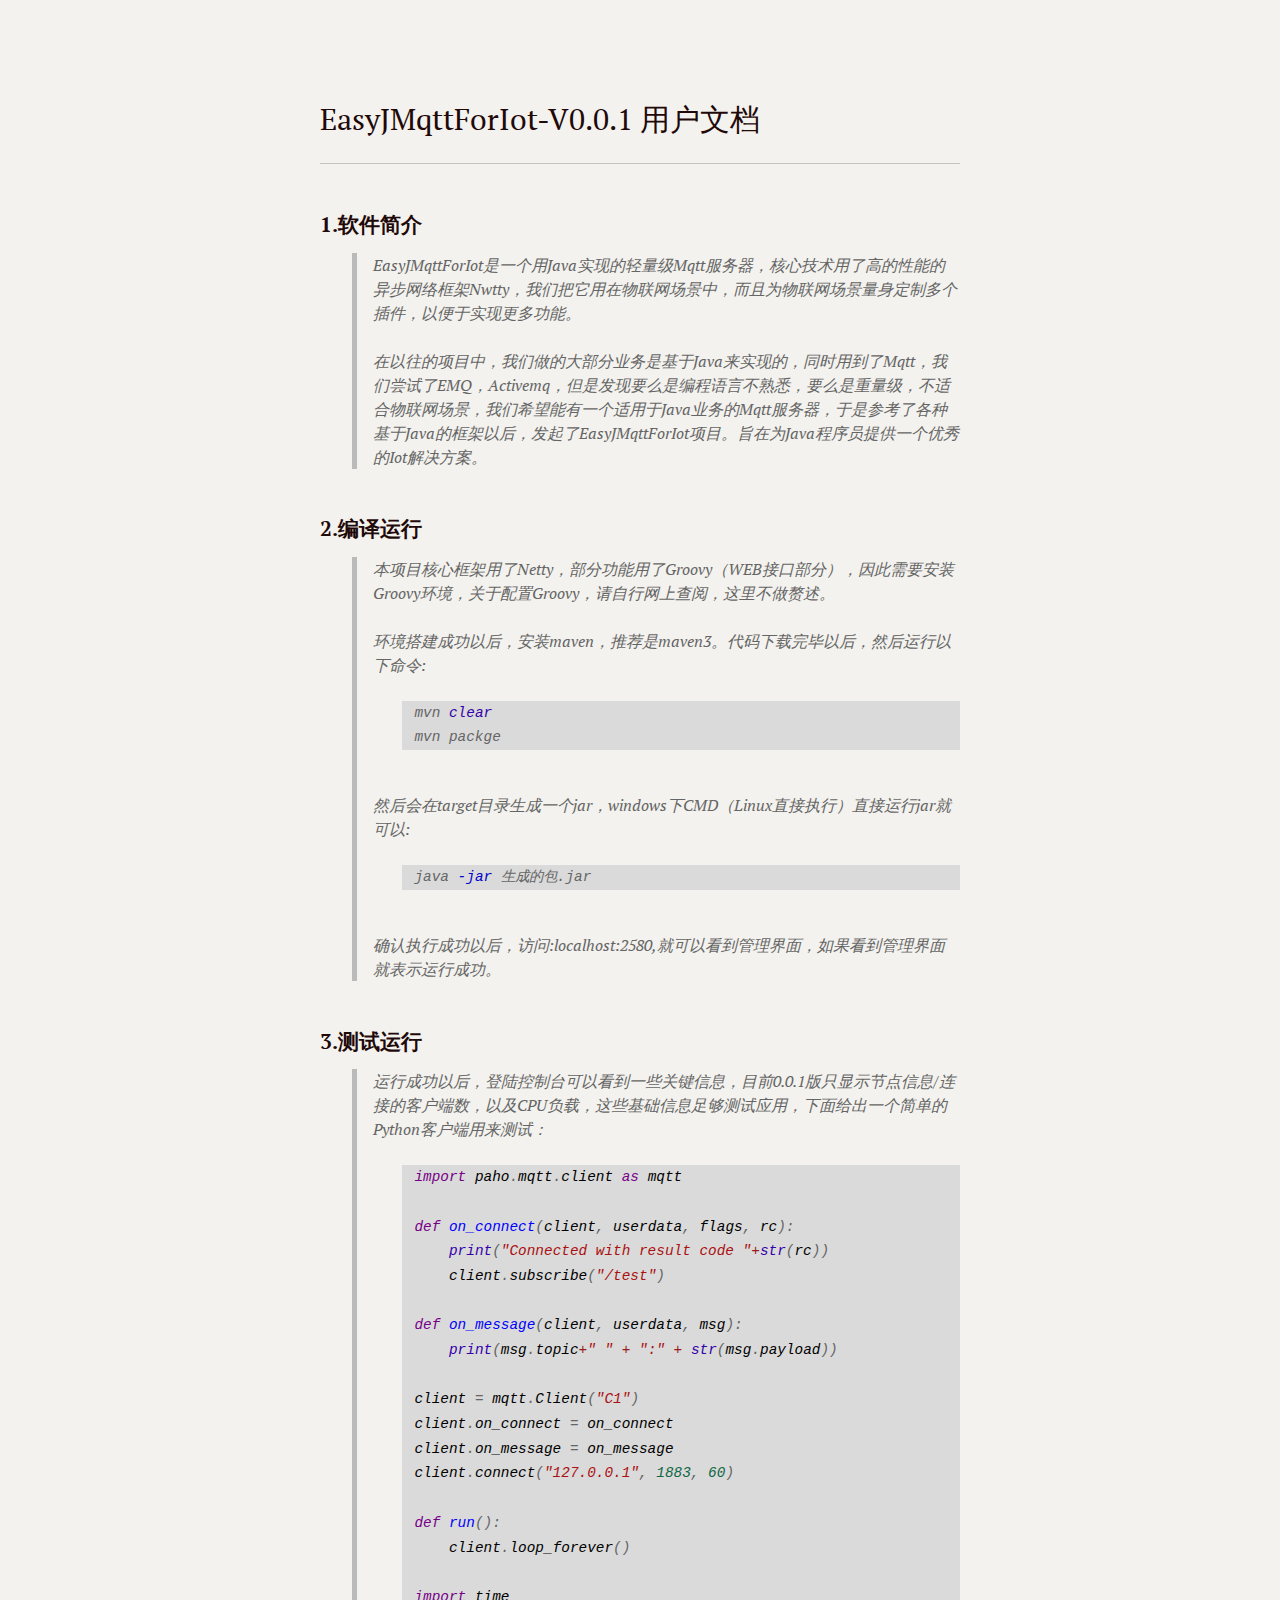
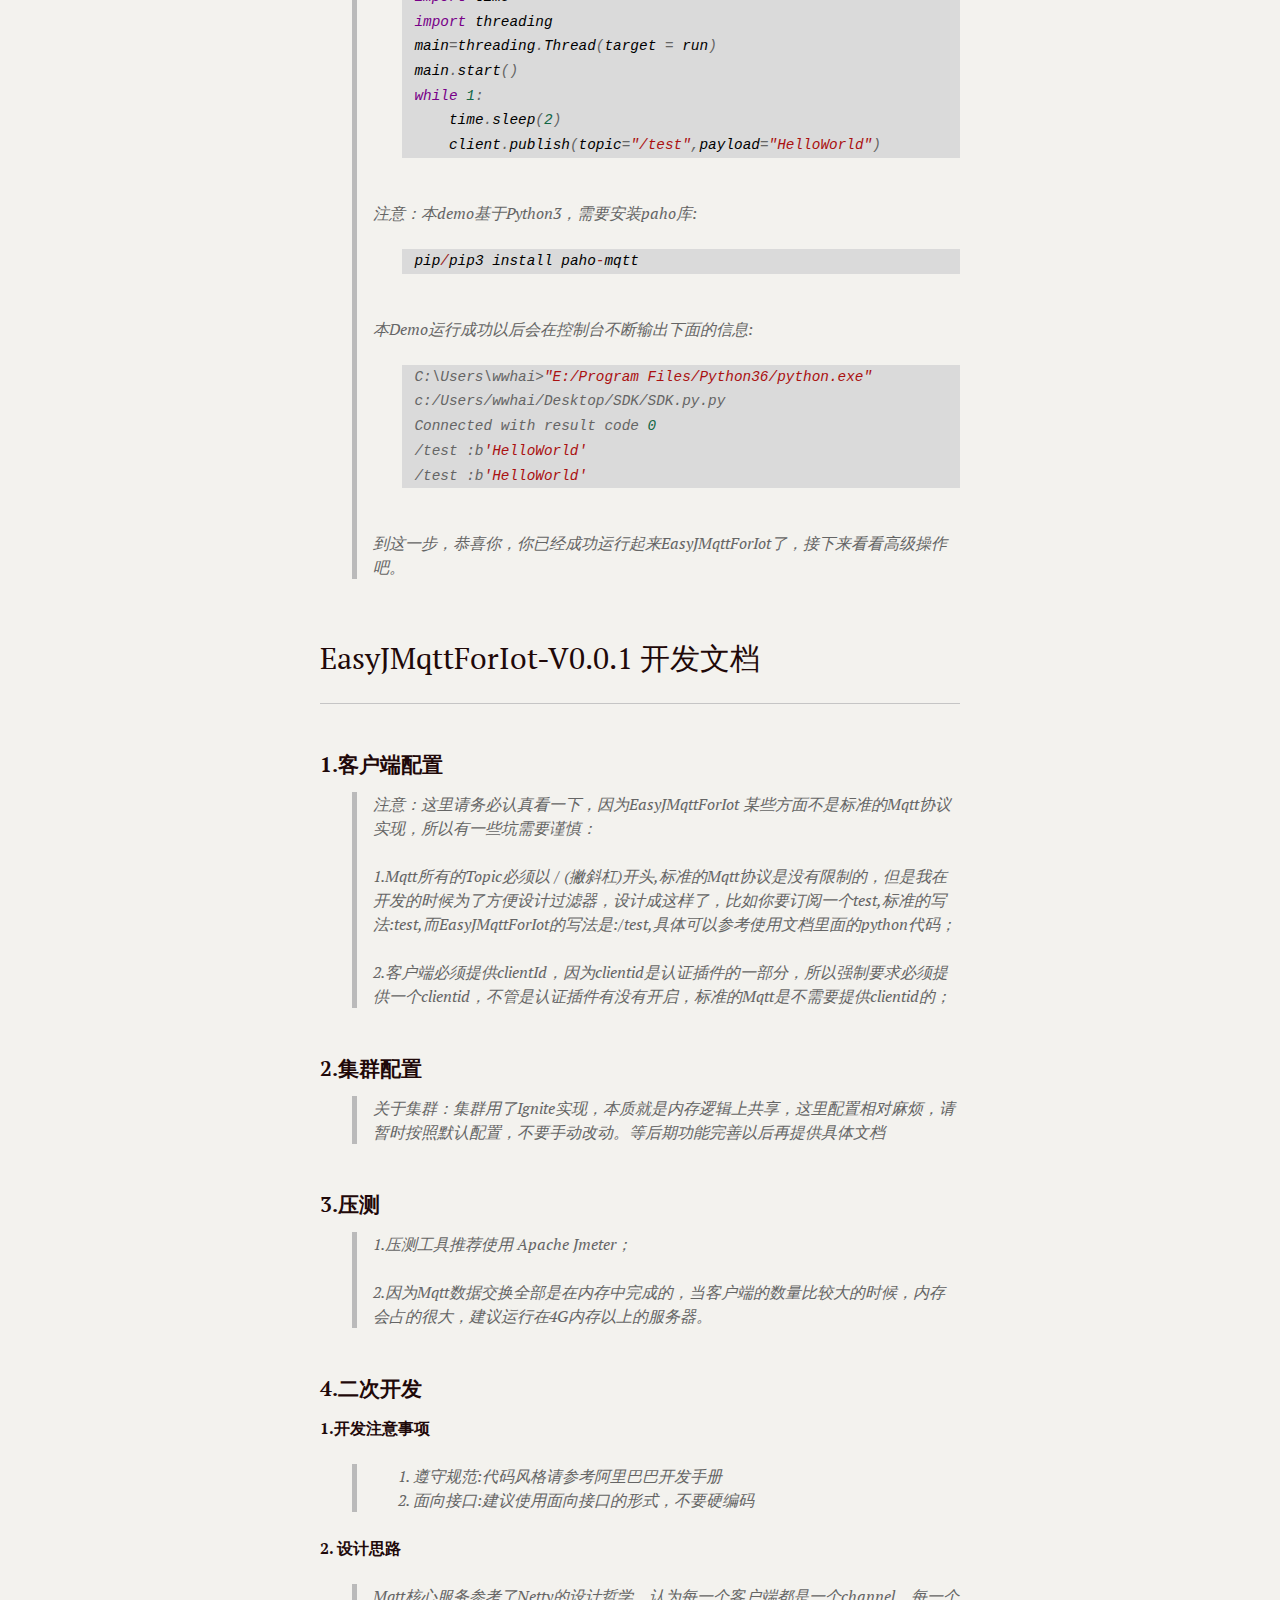
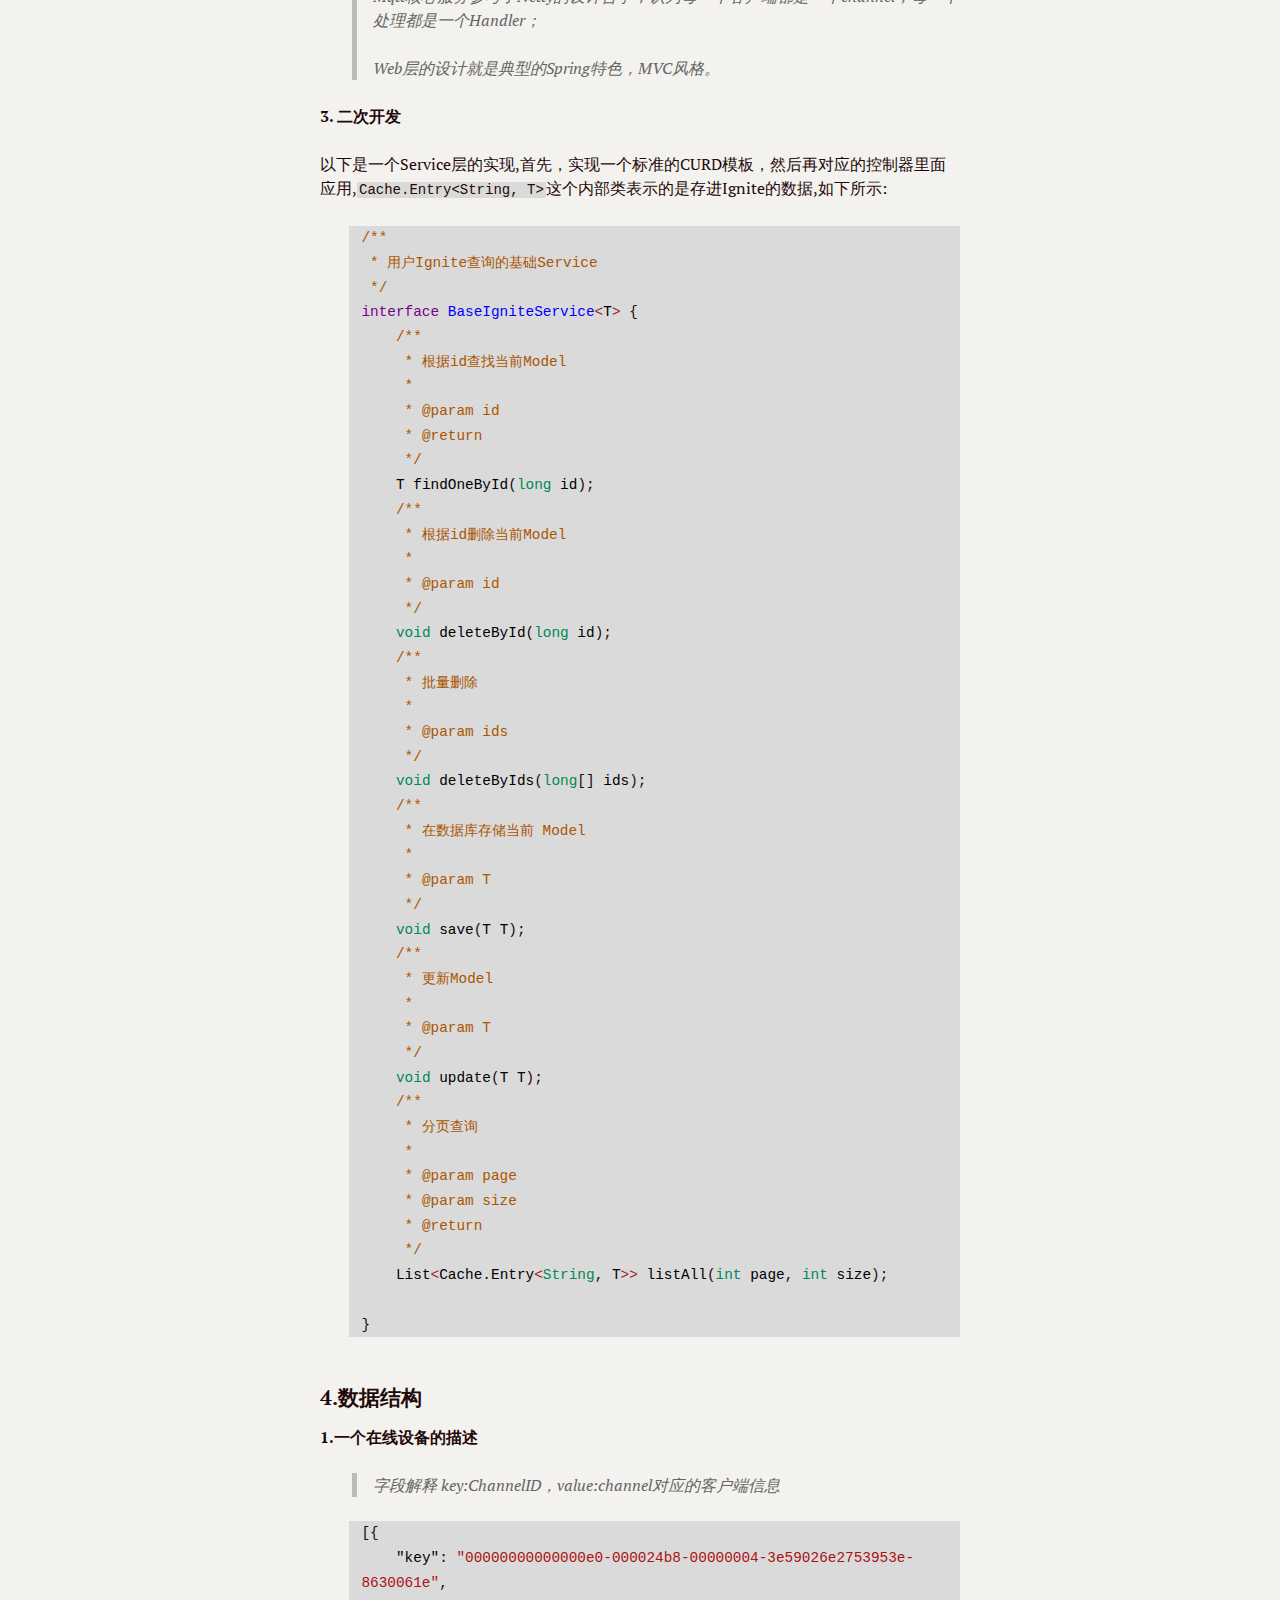
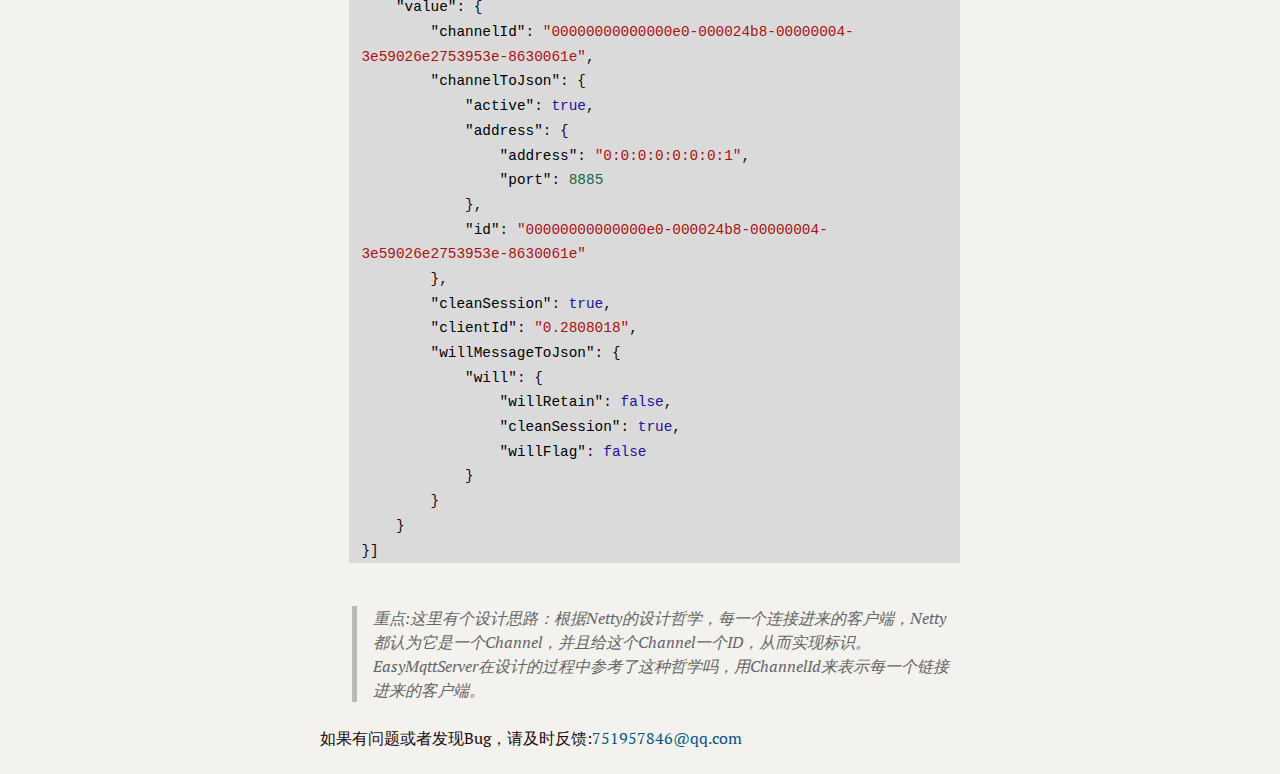
<file: doc/EasyJMqttForIot-V0.0.01 使用文档.html>
<!doctype html>
<html>
<head>
<meta charset='UTF-8'><meta name='viewport' content='width=device-width initial-scale=1'>
<title>EasyJMqttForIot-V0.0.01 使用文档</title><link href='https://fonts.loli.net/css?family=PT+Serif:400,400italic,700,700italic&subset=latin,cyrillic-ext,cyrillic,latin-ext' rel='stylesheet' type='text/css' /><style type='text/css'>html {overflow-x: initial !important;}:root { --bg-color:#ffffff; --text-color:#333333; --select-text-bg-color:#B5D6FC; --select-text-font-color:auto; --monospace:"Lucida Console",Consolas,"Courier",monospace; }
html { font-size: 14px; background-color: var(--bg-color); color: var(--text-color); font-family: "Helvetica Neue", Helvetica, Arial, sans-serif; -webkit-font-smoothing: antialiased; }
body { margin: 0px; padding: 0px; height: auto; bottom: 0px; top: 0px; left: 0px; right: 0px; font-size: 1rem; line-height: 1.42857; overflow-x: hidden; background: inherit; }
iframe { margin: auto; }
a.url { word-break: break-all; }
a:active, a:hover { outline: 0px; }
.in-text-selection, ::selection { text-shadow: none; background: var(--select-text-bg-color); color: var(--select-text-font-color); }
#write { margin: 0px auto; height: auto; width: inherit; word-break: normal; word-wrap: break-word; position: relative; white-space: normal; overflow-x: visible; padding-top: 40px; }
#write.first-line-indent p { text-indent: 2em; }
#write.first-line-indent li p, #write.first-line-indent p * { text-indent: 0px; }
#write.first-line-indent li { margin-left: 2em; }
.for-image #write { padding-left: 8px; padding-right: 8px; }
body.typora-export { padding-left: 30px; padding-right: 30px; }
.typora-export .footnote-line, .typora-export li, .typora-export p { white-space: pre-wrap; }
@media screen and (max-width: 500px) {
  body.typora-export { padding-left: 0px; padding-right: 0px; }
  #write { padding-left: 20px; padding-right: 20px; }
  .CodeMirror-sizer { margin-left: 0px !important; }
  .CodeMirror-gutters { display: none !important; }
}
#write li > figure:first-child { margin-top: -20px; }
#write ol, #write ul { position: relative; }
img { max-width: 100%; vertical-align: middle; }
button, input, select, textarea { color: inherit; font-style: inherit; font-variant: inherit; font-weight: inherit; font-stretch: inherit; font-size: inherit; line-height: inherit; font-family: inherit; }
input[type="checkbox"], input[type="radio"] { line-height: normal; padding: 0px; }
*, ::after, ::before { box-sizing: border-box; }
#write h1, #write h2, #write h3, #write h4, #write h5, #write h6, #write p, #write pre { width: inherit; }
#write h1, #write h2, #write h3, #write h4, #write h5, #write h6, #write p { position: relative; }
h1, h2, h3, h4, h5, h6 { break-after: avoid-page; break-inside: avoid; orphans: 2; }
p { orphans: 4; }
h1 { font-size: 2rem; }
h2 { font-size: 1.8rem; }
h3 { font-size: 1.6rem; }
h4 { font-size: 1.4rem; }
h5 { font-size: 1.2rem; }
h6 { font-size: 1rem; }
.md-math-block, .md-rawblock, h1, h2, h3, h4, h5, h6, p { margin-top: 1rem; margin-bottom: 1rem; }
.hidden { display: none; }
.md-blockmeta { color: rgb(204, 204, 204); font-weight: 700; font-style: italic; }
a { cursor: pointer; }
sup.md-footnote { padding: 2px 4px; background-color: rgba(238, 238, 238, 0.7); color: rgb(85, 85, 85); border-radius: 4px; cursor: pointer; }
sup.md-footnote a, sup.md-footnote a:hover { color: inherit; text-transform: inherit; text-decoration: inherit; }
#write input[type="checkbox"] { cursor: pointer; width: inherit; height: inherit; }
figure { overflow-x: auto; margin: 1.2em 0px; max-width: calc(100% + 16px); padding: 0px; }
figure > table { margin: 0px !important; }
tr { break-inside: avoid; break-after: auto; }
thead { display: table-header-group; }
table { border-collapse: collapse; border-spacing: 0px; width: 100%; overflow: auto; break-inside: auto; text-align: left; }
table.md-table td { min-width: 32px; }
.CodeMirror-gutters { border-right: 0px; background-color: inherit; }
.CodeMirror { text-align: left; }
.CodeMirror-placeholder { opacity: 0.3; }
.CodeMirror pre { padding: 0px 4px; }
.CodeMirror-lines { padding: 0px; }
div.hr:focus { cursor: none; }
#write pre { white-space: pre-wrap; }
#write.fences-no-line-wrapping pre { white-space: pre; }
#write pre.ty-contain-cm { white-space: normal; }
.CodeMirror-gutters { margin-right: 4px; }
.md-fences { font-size: 0.9rem; display: block; break-inside: avoid; text-align: left; overflow: visible; white-space: pre; background: inherit; position: relative !important; }
.md-diagram-panel { width: 100%; margin-top: 10px; text-align: center; padding-top: 0px; padding-bottom: 8px; overflow-x: auto; }
#write .md-fences.mock-cm { white-space: pre-wrap; }
.md-fences.md-fences-with-lineno { padding-left: 0px; }
#write.fences-no-line-wrapping .md-fences.mock-cm { white-space: pre; overflow-x: auto; }
.md-fences.mock-cm.md-fences-with-lineno { padding-left: 8px; }
.CodeMirror-line, twitterwidget { break-inside: avoid; }
.footnotes { opacity: 0.8; font-size: 0.9rem; margin-top: 1em; margin-bottom: 1em; }
.footnotes + .footnotes { margin-top: 0px; }
.md-reset { margin: 0px; padding: 0px; border: 0px; outline: 0px; vertical-align: top; background: 0px 0px; text-decoration: none; text-shadow: none; float: none; position: static; width: auto; height: auto; white-space: nowrap; cursor: inherit; -webkit-tap-highlight-color: transparent; line-height: normal; font-weight: 400; text-align: left; box-sizing: content-box; direction: ltr; }
li div { padding-top: 0px; }
blockquote { margin: 1rem 0px; }
li .mathjax-block, li p { margin: 0.5rem 0px; }
li { margin: 0px; position: relative; }
blockquote > :last-child { margin-bottom: 0px; }
blockquote > :first-child, li > :first-child { margin-top: 0px; }
.footnotes-area { color: rgb(136, 136, 136); margin-top: 0.714rem; padding-bottom: 0.143rem; white-space: normal; }
#write .footnote-line { white-space: pre-wrap; }
@media print {
  body, html { border: 1px solid transparent; height: 99%; break-after: avoid; break-before: avoid; }
  #write { margin-top: 0px; padding-top: 0px; border-color: transparent !important; }
  .typora-export * { -webkit-print-color-adjust: exact; }
  html.blink-to-pdf { font-size: 13px; }
  .typora-export #write { padding-left: 32px; padding-right: 32px; padding-bottom: 0px; break-after: avoid; }
  .typora-export #write::after { height: 0px; }
  @page { margin: 20mm 0px; }
}
.footnote-line { margin-top: 0.714em; font-size: 0.7em; }
a img, img a { cursor: pointer; }
pre.md-meta-block { font-size: 0.8rem; min-height: 0.8rem; white-space: pre-wrap; background: rgb(204, 204, 204); display: block; overflow-x: hidden; }
p > .md-image:only-child:not(.md-img-error) img, p > img:only-child { display: block; margin: auto; }
p > .md-image:only-child { display: inline-block; width: 100%; }
#write .MathJax_Display { margin: 0.8em 0px 0px; }
.md-math-block { width: 100%; }
.md-math-block:not(:empty)::after { display: none; }
[contenteditable="true"]:active, [contenteditable="true"]:focus { outline: 0px; box-shadow: none; }
.md-task-list-item { position: relative; list-style-type: none; }
.task-list-item.md-task-list-item { padding-left: 0px; }
.md-task-list-item > input { position: absolute; top: 0px; left: 0px; margin-left: -1.2em; margin-top: calc(1em - 10px); }
.math { font-size: 1rem; }
.md-toc { min-height: 3.58rem; position: relative; font-size: 0.9rem; border-radius: 10px; }
.md-toc-content { position: relative; margin-left: 0px; }
.md-toc-content::after, .md-toc::after { display: none; }
.md-toc-item { display: block; color: rgb(65, 131, 196); }
.md-toc-item a { text-decoration: none; }
.md-toc-inner:hover { text-decoration: underline; }
.md-toc-inner { display: inline-block; cursor: pointer; }
.md-toc-h1 .md-toc-inner { margin-left: 0px; font-weight: 700; }
.md-toc-h2 .md-toc-inner { margin-left: 2em; }
.md-toc-h3 .md-toc-inner { margin-left: 4em; }
.md-toc-h4 .md-toc-inner { margin-left: 6em; }
.md-toc-h5 .md-toc-inner { margin-left: 8em; }
.md-toc-h6 .md-toc-inner { margin-left: 10em; }
@media screen and (max-width: 48em) {
  .md-toc-h3 .md-toc-inner { margin-left: 3.5em; }
  .md-toc-h4 .md-toc-inner { margin-left: 5em; }
  .md-toc-h5 .md-toc-inner { margin-left: 6.5em; }
  .md-toc-h6 .md-toc-inner { margin-left: 8em; }
}
a.md-toc-inner { font-size: inherit; font-style: inherit; font-weight: inherit; line-height: inherit; }
.footnote-line a:not(.reversefootnote) { color: inherit; }
.md-attr { display: none; }
.md-fn-count::after { content: "."; }
code, pre, samp, tt { font-family: var(--monospace); }
kbd { margin: 0px 0.1em; padding: 0.1em 0.6em; font-size: 0.8em; color: rgb(36, 39, 41); background: rgb(255, 255, 255); border: 1px solid rgb(173, 179, 185); border-radius: 3px; box-shadow: rgba(12, 13, 14, 0.2) 0px 1px 0px, rgb(255, 255, 255) 0px 0px 0px 2px inset; white-space: nowrap; vertical-align: middle; }
.md-comment { color: rgb(162, 127, 3); opacity: 0.8; font-family: var(--monospace); }
code { text-align: left; vertical-align: initial; }
a.md-print-anchor { white-space: pre !important; border-width: initial !important; border-style: none !important; border-color: initial !important; display: inline-block !important; position: absolute !important; width: 1px !important; right: 0px !important; outline: 0px !important; background: 0px 0px !important; text-decoration: initial !important; text-shadow: initial !important; }
.md-inline-math .MathJax_SVG .noError { display: none !important; }
.html-for-mac .inline-math-svg .MathJax_SVG { vertical-align: 0.2px; }
.md-math-block .MathJax_SVG_Display { text-align: center; margin: 0px; position: relative; text-indent: 0px; max-width: none; max-height: none; min-height: 0px; min-width: 100%; width: auto; overflow-y: hidden; display: block !important; }
.MathJax_SVG_Display, .md-inline-math .MathJax_SVG_Display { width: auto; margin: inherit; display: inline-block !important; }
.MathJax_SVG .MJX-monospace { font-family: var(--monospace); }
.MathJax_SVG .MJX-sans-serif { font-family: sans-serif; }
.MathJax_SVG { display: inline; font-style: normal; font-weight: 400; line-height: normal; zoom: 90%; text-indent: 0px; text-align: left; text-transform: none; letter-spacing: normal; word-spacing: normal; word-wrap: normal; white-space: nowrap; float: none; direction: ltr; max-width: none; max-height: none; min-width: 0px; min-height: 0px; border: 0px; padding: 0px; margin: 0px; }
.MathJax_SVG * { transition: none; }
.MathJax_SVG_Display svg { vertical-align: middle !important; margin-bottom: 0px !important; }
.os-windows.monocolor-emoji .md-emoji { font-family: "Segoe UI Symbol", sans-serif; }
.md-diagram-panel > svg { max-width: 100%; }
[lang="mermaid"] svg, [lang="flow"] svg { max-width: 100%; }
[lang="mermaid"] .node text { font-size: 1rem; }
table tr th { border-bottom: 0px; }
video { max-width: 100%; display: block; margin: 0px auto; }
iframe { max-width: 100%; width: 100%; border: none; }
.highlight td, .highlight tr { border: 0px; }


.CodeMirror { height: auto; }
.CodeMirror.cm-s-inner { background: inherit; }
.CodeMirror-scroll { overflow-y: hidden; overflow-x: auto; z-index: 3; }
.CodeMirror-gutter-filler, .CodeMirror-scrollbar-filler { background-color: rgb(255, 255, 255); }
.CodeMirror-gutters { border-right: 1px solid rgb(221, 221, 221); background: inherit; white-space: nowrap; }
.CodeMirror-linenumber { padding: 0px 3px 0px 5px; text-align: right; color: rgb(153, 153, 153); }
.cm-s-inner .cm-keyword { color: rgb(119, 0, 136); }
.cm-s-inner .cm-atom, .cm-s-inner.cm-atom { color: rgb(34, 17, 153); }
.cm-s-inner .cm-number { color: rgb(17, 102, 68); }
.cm-s-inner .cm-def { color: rgb(0, 0, 255); }
.cm-s-inner .cm-variable { color: rgb(0, 0, 0); }
.cm-s-inner .cm-variable-2 { color: rgb(0, 85, 170); }
.cm-s-inner .cm-variable-3 { color: rgb(0, 136, 85); }
.cm-s-inner .cm-string { color: rgb(170, 17, 17); }
.cm-s-inner .cm-property { color: rgb(0, 0, 0); }
.cm-s-inner .cm-operator { color: rgb(152, 26, 26); }
.cm-s-inner .cm-comment, .cm-s-inner.cm-comment { color: rgb(170, 85, 0); }
.cm-s-inner .cm-string-2 { color: rgb(255, 85, 0); }
.cm-s-inner .cm-meta { color: rgb(85, 85, 85); }
.cm-s-inner .cm-qualifier { color: rgb(85, 85, 85); }
.cm-s-inner .cm-builtin { color: rgb(51, 0, 170); }
.cm-s-inner .cm-bracket { color: rgb(153, 153, 119); }
.cm-s-inner .cm-tag { color: rgb(17, 119, 0); }
.cm-s-inner .cm-attribute { color: rgb(0, 0, 204); }
.cm-s-inner .cm-header, .cm-s-inner.cm-header { color: rgb(0, 0, 255); }
.cm-s-inner .cm-quote, .cm-s-inner.cm-quote { color: rgb(0, 153, 0); }
.cm-s-inner .cm-hr, .cm-s-inner.cm-hr { color: rgb(153, 153, 153); }
.cm-s-inner .cm-link, .cm-s-inner.cm-link { color: rgb(0, 0, 204); }
.cm-negative { color: rgb(221, 68, 68); }
.cm-positive { color: rgb(34, 153, 34); }
.cm-header, .cm-strong { font-weight: 700; }
.cm-del { text-decoration: line-through; }
.cm-em { font-style: italic; }
.cm-link { text-decoration: underline; }
.cm-error { color: red; }
.cm-invalidchar { color: red; }
.cm-constant { color: rgb(38, 139, 210); }
.cm-defined { color: rgb(181, 137, 0); }
div.CodeMirror span.CodeMirror-matchingbracket { color: rgb(0, 255, 0); }
div.CodeMirror span.CodeMirror-nonmatchingbracket { color: rgb(255, 34, 34); }
.cm-s-inner .CodeMirror-activeline-background { background: inherit; }
.CodeMirror { position: relative; overflow: hidden; }
.CodeMirror-scroll { height: 100%; outline: 0px; position: relative; box-sizing: content-box; background: inherit; }
.CodeMirror-sizer { position: relative; }
.CodeMirror-gutter-filler, .CodeMirror-hscrollbar, .CodeMirror-scrollbar-filler, .CodeMirror-vscrollbar { position: absolute; z-index: 6; display: none; }
.CodeMirror-vscrollbar { right: 0px; top: 0px; overflow: hidden; }
.CodeMirror-hscrollbar { bottom: 0px; left: 0px; overflow: hidden; }
.CodeMirror-scrollbar-filler { right: 0px; bottom: 0px; }
.CodeMirror-gutter-filler { left: 0px; bottom: 0px; }
.CodeMirror-gutters { position: absolute; left: 0px; top: 0px; padding-bottom: 30px; z-index: 3; }
.CodeMirror-gutter { white-space: normal; height: 100%; box-sizing: content-box; padding-bottom: 30px; margin-bottom: -32px; display: inline-block; }
.CodeMirror-gutter-wrapper { position: absolute; z-index: 4; background: 0px 0px !important; border: none !important; }
.CodeMirror-gutter-background { position: absolute; top: 0px; bottom: 0px; z-index: 4; }
.CodeMirror-gutter-elt { position: absolute; cursor: default; z-index: 4; }
.CodeMirror-lines { cursor: text; }
.CodeMirror pre { border-radius: 0px; border-width: 0px; background: 0px 0px; font-family: inherit; font-size: inherit; margin: 0px; white-space: pre; word-wrap: normal; color: inherit; z-index: 2; position: relative; overflow: visible; }
.CodeMirror-wrap pre { word-wrap: break-word; white-space: pre-wrap; word-break: normal; }
.CodeMirror-code pre { border-right: 30px solid transparent; width: fit-content; }
.CodeMirror-wrap .CodeMirror-code pre { border-right: none; width: auto; }
.CodeMirror-linebackground { position: absolute; left: 0px; right: 0px; top: 0px; bottom: 0px; z-index: 0; }
.CodeMirror-linewidget { position: relative; z-index: 2; overflow: auto; }
.CodeMirror-wrap .CodeMirror-scroll { overflow-x: hidden; }
.CodeMirror-measure { position: absolute; width: 100%; height: 0px; overflow: hidden; visibility: hidden; }
.CodeMirror-measure pre { position: static; }
.CodeMirror div.CodeMirror-cursor { position: absolute; visibility: hidden; border-right: none; width: 0px; }
.CodeMirror div.CodeMirror-cursor { visibility: hidden; }
.CodeMirror-focused div.CodeMirror-cursor { visibility: inherit; }
.cm-searching { background: rgba(255, 255, 0, 0.4); }
@media print {
  .CodeMirror div.CodeMirror-cursor { visibility: hidden; }
}


:root { --active-file-bg-color: rgba(32, 43, 51, 0.63); --active-file-text-color: white; --bg-color: #f3f2ee; --text-color: #1f0909; --control-text-color: #444; --rawblock-edit-panel-bd: #e5e5e5; --select-text-bg-color: rgba(32, 43, 51, 0.63); --select-text-font-color: white; }
pre { --select-text-bg-color: #36284e; --select-text-font-color: #fff; }
html { font-size: 16px; }
html, body { background-color: rgb(243, 242, 238); font-family: "PT Serif", "Times New Roman", Times, serif; color: rgb(31, 9, 9); line-height: 1.5em; }
#write { max-width: 40em; }
ol li { list-style-type: decimal; list-style-position: outside; }
ul li { list-style-type: disc; list-style-position: outside; }
ol, ul { list-style: none; }
blockquote, q { quotes: none; }
blockquote::before, blockquote::after, q::before, q::after { content: none; }
table { border-collapse: collapse; border-spacing: 0px; }
h1, h2, h3, h4, h5, h6 { font-weight: bold; }
h1 { font-size: 1.875em; line-height: 1.6em; margin-top: 2em; }
h2, h3 { font-size: 1.3125em; line-height: 1.15; margin-top: 2.28571em; margin-bottom: 1.15em; }
h3 { font-weight: normal; }
h4 { font-size: 1.125em; margin-top: 2.67em; }
h5, h6 { font-size: 1em; }
h1 { border-bottom: 1px solid; margin-bottom: 1.875em; padding-bottom: 0.8125em; }
a { text-decoration: none; color: rgb(6, 85, 136); }
a:hover, a:active { text-decoration: underline; }
p, blockquote, .md-fences { margin-bottom: 1.5em; }
h1, h2, h3, h4, h5, h6 { margin-bottom: 1.5em; }
blockquote { font-style: italic; border-left: 5px solid; margin-left: 2em; padding-left: 1em; }
ul, ol { margin: 0px 0px 1.5em 1.5em; }
.md-meta, .md-before, .md-after { color: rgb(153, 153, 153); }
table { margin-bottom: 1.5em; font-size: 1em; }
thead th, tfoot th { padding: 0.25em 0.25em 0.25em 0.4em; text-transform: uppercase; }
th { text-align: left; }
td { vertical-align: top; padding: 0.25em 0.25em 0.25em 0.4em; }
code, .md-fences { background-color: rgb(218, 218, 218); }
code { padding-left: 2px; padding-right: 2px; }
.md-fences { margin-left: 2em; margin-bottom: 3em; padding-left: 1ch; padding-right: 1ch; }
pre, code, tt { font-size: 0.875em; line-height: 1.71429em; }
h1 { line-height: 1.3em; font-weight: normal; margin-bottom: 0.5em; }
p + ul, p + ol { margin-top: 0.5em; }
h3 + ul, h4 + ul, h5 + ul, h6 + ul, h3 + ol, h4 + ol, h5 + ol, h6 + ol { margin-top: 0.5em; }
li > ul, li > ol { margin-top: inherit; margin-bottom: 0px; }
li ol > li { list-style-type: lower-alpha; }
li li ol > li { list-style-type: lower-roman; }
h2, h3 { margin-bottom: 0.75em; }
hr { border-top: none; border-right: none; border-bottom: 1px solid; border-left: none; }
h1 { border-color: rgb(197, 197, 197); }
blockquote { border-color: rgb(186, 186, 186); color: rgb(101, 101, 101); }
blockquote ul, blockquote ol { margin-left: 0px; }
.ty-table-edit { background-color: transparent; }
thead { background-color: rgb(218, 218, 218); }
tr:nth-child(2n) { background: rgb(232, 231, 231); }
hr { border-color: rgb(197, 197, 197); }
.task-list { padding-left: 1rem; }
.md-task-list-item { padding-left: 1.5rem; list-style-type: none; }
.md-task-list-item > input::before { content: "√"; display: inline-block; width: 1.25rem; height: 1.6rem; vertical-align: middle; text-align: center; color: rgb(221, 221, 221); background-color: rgb(243, 242, 238); }
.md-task-list-item > input:checked::before, .md-task-list-item > input[checked]::before { color: inherit; }
#write pre.md-meta-block { min-height: 1.875rem; color: rgb(85, 85, 85); border: 0px; background: transparent; margin-left: 1em; margin-top: 1em; }
.md-image > .md-meta { color: rgb(155, 81, 70); }
.md-image > .md-meta { font-family: Menlo, "Ubuntu Mono", Consolas, "Courier New", "Microsoft Yahei", "Hiragino Sans GB", "WenQuanYi Micro Hei", serif; }
#write > h3.md-focus::before { left: -1.5rem; color: rgb(153, 153, 153); border-color: rgb(153, 153, 153); }
#write > h4.md-focus::before { left: -1.5rem; top: 0.25rem; color: rgb(153, 153, 153); border-color: rgb(153, 153, 153); }
#write > h5.md-focus::before { left: -1.5rem; color: rgb(153, 153, 153); border-color: rgb(153, 153, 153); }
#write > h6.md-focus::before { left: -1.5rem; top: 0.3125rem; color: rgb(153, 153, 153); border-color: rgb(153, 153, 153); }
.md-toc:focus .md-toc-content { margin-top: 19px; }
.md-toc-content:empty::before { color: rgb(6, 85, 136); }
.md-toc-item { color: rgb(6, 85, 136); }
#write div.md-toc-tooltip { background-color: rgb(243, 242, 238); }
#typora-sidebar { background-color: rgb(243, 242, 238); box-shadow: rgba(0, 0, 0, 0.376) 0px 6px 12px; }
.pin-outline #typora-sidebar { background: inherit; box-shadow: none; border-right: 1px dashed; }
.pin-outline #typora-sidebar:hover .outline-title-wrapper { border-left: 1px dashed; }
.outline-item:hover { background-color: rgb(218, 218, 218); border-left: 28px solid rgb(218, 218, 218); border-right: 18px solid rgb(218, 218, 218); }
.typora-node .outline-item:hover { border-right: 28px solid rgb(218, 218, 218); }
.outline-expander::before { content: ""; font-family: FontAwesome; font-size: 14px; top: 1px; }
.outline-expander:hover::before, .outline-item-open > .outline-item > .outline-expander::before { content: ""; }
.modal-content { background-color: rgb(243, 242, 238); }
.auto-suggest-container ul li { list-style-type: none; }
.megamenu-menu, #top-titlebar, #top-titlebar *, .megamenu-content { background: rgb(243, 242, 238); color: rgb(31, 9, 9); }
.megamenu-menu-header { border-bottom: 1px dashed rgb(32, 43, 51); }
.megamenu-menu { box-shadow: none; border-right: 1px dashed; }
header, .context-menu, .megamenu-content, footer { font-family: "PT Serif", "Times New Roman", Times, serif; color: rgb(31, 9, 9); }
#megamenu-back-btn { color: rgb(31, 9, 9); border-color: rgb(31, 9, 9); }
.megamenu-menu-header #megamenu-menu-header-title::before { color: rgb(31, 9, 9); }
.megamenu-menu-list li a:hover, .megamenu-menu-list li a.active { color: inherit; background-color: rgb(232, 231, 223); }
.long-btn:hover { background-color: rgb(232, 231, 223); }
#recent-file-panel tbody tr:nth-child(2n-1) { background-color: transparent !important; }
.megamenu-menu-panel tbody tr:hover td:nth-child(2) { color: inherit; }
.megamenu-menu-panel .btn { background-color: rgb(210, 209, 209); }
.btn-default { background-color: transparent; }
.typora-sourceview-on #toggle-sourceview-btn, .ty-show-word-count #footer-word-count { background: rgb(199, 197, 197); }
#typora-quick-open { background-color: inherit; }
.md-diagram-panel { margin-top: 8px; }
.file-list-item-file-name { font-weight: initial; }
.file-list-item-summary { opacity: 1; }
.file-list-item { color: rgb(119, 119, 119); }
.file-list-item.active { background-color: inherit; color: black; }
.ty-side-sort-btn.active { background-color: inherit; }
.file-list-item.active .file-list-item-file-name { font-weight: bold; }
.file-list-item { opacity: 1 !important; }
.file-library-node.active > .file-node-background { background-color: var(--active-file-bg-color); }
.file-tree-node.active > .file-node-content { color: var(--active-file-text-color); }
.md-task-list-item > input { margin-left: -1.6em; margin-top: calc(1rem - 12px); }
input { border: 1px solid rgb(170, 170, 170); }
.megamenu-menu-header #megamenu-menu-header-title, .megamenu-menu-header:hover, .megamenu-menu-header:focus { color: inherit; }
.dropdown-menu .divider { border-color: rgb(229, 229, 229); }
.os-windows-7 strong, .os-windows-7 strong { font-weight: 760; }





 .typora-export li, .typora-export p, .typora-export,  .footnote-line {white-space: normal;} 
</style>
</head>
<body class='typora-export os-windows' >
<div  id='write'  class = 'is-node'><h1><a name='header-n0' class='md-header-anchor '></a>EasyJMqttForIot-V0.0.1 用户文档</h1><h2><a name='header-n4' class='md-header-anchor '></a>1.软件简介</h2><blockquote><p>EasyJMqttForIot是一个用Java实现的轻量级Mqtt服务器，核心技术用了高的性能的异步网络框架Nwtty，我们把它用在物联网场景中，而且为物联网场景量身定制多个插件，以便于实现更多功能。</p><p>在以往的项目中，我们做的大部分业务是基于Java来实现的，同时用到了Mqtt，我们尝试了EMQ，Activemq，但是发现要么是编程语言不熟悉，要么是重量级，不适合物联网场景，我们希望能有一个适用于Java业务的Mqtt服务器，于是参考了各种基于Java的框架以后，发起了EasyJMqttForIot项目。旨在为Java程序员提供一个优秀的Iot解决方案。</p></blockquote><h2><a name='header-n6' class='md-header-anchor '></a>2.编译运行</h2><blockquote><p>本项目核心框架用了Netty，部分功能用了Groovy（WEB接口部分），因此需要安装Groovy环境，关于配置Groovy，请自行网上查阅，这里不做赘述。</p><p>环境搭建成功以后，安装maven，推荐是maven3。代码下载完毕以后，然后运行以下命令:</p><pre spellcheck="false" class="md-fences md-end-block ty-contain-cm modeLoaded" lang="shell"><div class="CodeMirror cm-s-inner CodeMirror-wrap" lang="shell"><div style="overflow: hidden; position: relative; width: 3px; height: 0px; top: 0px; left: 4px;"><textarea autocorrect="off" autocapitalize="off" spellcheck="false" tabindex="0" style="position: absolute; bottom: -1em; padding: 0px; width: 1000px; height: 1em; outline: none;"></textarea></div><div class="CodeMirror-scrollbar-filler" cm-not-content="true"></div><div class="CodeMirror-gutter-filler" cm-not-content="true"></div><div class="CodeMirror-scroll" tabindex="-1"><div class="CodeMirror-sizer" style="margin-left: 0px; margin-bottom: 0px; border-right-width: 0px; padding-right: 0px; padding-bottom: 0px;"><div style="position: relative; top: 0px;"><div class="CodeMirror-lines" role="presentation"><div role="presentation" style="position: relative; outline: none;"><div class="CodeMirror-measure"><pre><span>xxxxxxxxxx</span></pre></div><div class="CodeMirror-measure"></div><div style="position: relative; z-index: 1;"></div><div class="CodeMirror-code" role="presentation"><div class="CodeMirror-activeline" style="position: relative;"><div class="CodeMirror-activeline-background CodeMirror-linebackground"></div><div class="CodeMirror-gutter-background CodeMirror-activeline-gutter" style="left: 0px; width: 0px;"></div><pre class=" CodeMirror-line " role="presentation"><span role="presentation" style="padding-right: 0.1px;">mvn <span class="cm-builtin">clear</span></span></pre></div><pre class=" CodeMirror-line " role="presentation"><span role="presentation" style="padding-right: 0.1px;">mvn packge</span></pre></div></div></div></div></div><div style="position: absolute; height: 0px; width: 1px; border-bottom: 0px solid transparent; top: 48px;"></div><div class="CodeMirror-gutters" style="display: none; height: 48px;"></div></div></div></pre><p>然后会在target目录生成一个jar，windows下CMD（Linux直接执行）直接运行jar就可以:</p><pre spellcheck="false" class="md-fences md-end-block ty-contain-cm modeLoaded" lang="shell"><div class="CodeMirror cm-s-inner CodeMirror-wrap" lang="shell"><div style="overflow: hidden; position: relative; width: 3px; height: 0px; top: 0px; left: 4px;"><textarea autocorrect="off" autocapitalize="off" spellcheck="false" tabindex="0" style="position: absolute; bottom: -1em; padding: 0px; width: 1000px; height: 1em; outline: none;"></textarea></div><div class="CodeMirror-scrollbar-filler" cm-not-content="true"></div><div class="CodeMirror-gutter-filler" cm-not-content="true"></div><div class="CodeMirror-scroll" tabindex="-1"><div class="CodeMirror-sizer" style="margin-left: 0px; margin-bottom: 0px; border-right-width: 0px; padding-right: 0px; padding-bottom: 0px;"><div style="position: relative; top: 0px;"><div class="CodeMirror-lines" role="presentation"><div role="presentation" style="position: relative; outline: none;"><div class="CodeMirror-measure"><pre><span>xxxxxxxxxx</span></pre></div><div class="CodeMirror-measure"></div><div style="position: relative; z-index: 1;"></div><div class="CodeMirror-code" role="presentation"><div class="CodeMirror-activeline" style="position: relative;"><div class="CodeMirror-activeline-background CodeMirror-linebackground"></div><div class="CodeMirror-gutter-background CodeMirror-activeline-gutter" style="left: 0px; width: 0px;"></div><pre class=" CodeMirror-line " role="presentation"><span role="presentation" style="padding-right: 0.1px;">java <span class="cm-attribute">-jar</span> 生成的包.jar</span></pre></div></div></div></div></div></div><div style="position: absolute; height: 0px; width: 1px; border-bottom: 0px solid transparent; top: 24px;"></div><div class="CodeMirror-gutters" style="display: none; height: 24px;"></div></div></div></pre><p>确认执行成功以后，访问:localhost:2580,就可以看到管理界面，如果看到管理界面就表示运行成功。</p></blockquote><h2><a name='header-n10' class='md-header-anchor '></a>3.测试运行</h2><blockquote><p>运行成功以后，登陆控制台可以看到一些关键信息，目前0.0.1版只显示节点信息/连接的客户端数，以及CPU负载，这些基础信息足够测试应用，下面给出一个简单的Python客户端用来测试：</p><pre spellcheck="false" class="md-fences md-end-block ty-contain-cm modeLoaded" lang="python" style="break-inside: unset;"><div class="CodeMirror cm-s-inner CodeMirror-wrap" lang="python"><div style="overflow: hidden; position: relative; width: 3px; height: 0px; top: 0px; left: 4px;"><textarea autocorrect="off" autocapitalize="off" spellcheck="false" tabindex="0" style="position: absolute; bottom: -1em; padding: 0px; width: 1000px; height: 1em; outline: none;"></textarea></div><div class="CodeMirror-scrollbar-filler" cm-not-content="true"></div><div class="CodeMirror-gutter-filler" cm-not-content="true"></div><div class="CodeMirror-scroll" tabindex="-1"><div class="CodeMirror-sizer" style="margin-left: 0px; margin-bottom: 0px; border-right-width: 0px; padding-right: 0px; padding-bottom: 0px;"><div style="position: relative; top: 0px;"><div class="CodeMirror-lines" role="presentation"><div role="presentation" style="position: relative; outline: none;"><div class="CodeMirror-measure"><pre><span>xxxxxxxxxx</span></pre></div><div class="CodeMirror-measure"></div><div style="position: relative; z-index: 1;"></div><div class="CodeMirror-code" role="presentation" style=""><div class="CodeMirror-activeline" style="position: relative;"><div class="CodeMirror-activeline-background CodeMirror-linebackground"></div><div class="CodeMirror-gutter-background CodeMirror-activeline-gutter" style="left: 0px; width: 0px;"></div><pre class=" CodeMirror-line " role="presentation"><span role="presentation" style="padding-right: 0.1px;"><span class="cm-keyword">import</span> <span class="cm-variable">paho</span>.<span class="cm-property">mqtt</span>.<span class="cm-property">client</span> <span class="cm-keyword">as</span> <span class="cm-variable">mqtt</span></span></pre></div><pre class=" CodeMirror-line " role="presentation"><span role="presentation" style="padding-right: 0.1px;"><span cm-text="">​</span></span></pre><pre class=" CodeMirror-line " role="presentation"><span role="presentation" style="padding-right: 0.1px;"><span class="cm-keyword">def</span> <span class="cm-def">on_connect</span>(<span class="cm-variable">client</span>, <span class="cm-variable">userdata</span>, <span class="cm-variable">flags</span>, <span class="cm-variable">rc</span>):</span></pre><pre class=" CodeMirror-line " role="presentation"><span role="presentation" style="padding-right: 0.1px;"> &nbsp; &nbsp;<span class="cm-builtin">print</span>(<span class="cm-string">"Connected with result code "</span><span class="cm-operator">+</span><span class="cm-builtin">str</span>(<span class="cm-variable">rc</span>))</span></pre><pre class=" CodeMirror-line " role="presentation"><span role="presentation" style="padding-right: 0.1px;"> &nbsp; &nbsp;<span class="cm-variable">client</span>.<span class="cm-property">subscribe</span>(<span class="cm-string">"/test"</span>)</span></pre><pre class=" CodeMirror-line " role="presentation"><span role="presentation" style="padding-right: 0.1px;"><span cm-text="">​</span></span></pre><pre class=" CodeMirror-line " role="presentation"><span role="presentation" style="padding-right: 0.1px;"><span class="cm-keyword">def</span> <span class="cm-def">on_message</span>(<span class="cm-variable">client</span>, <span class="cm-variable">userdata</span>, <span class="cm-variable">msg</span>):</span></pre><pre class=" CodeMirror-line " role="presentation"><span role="presentation" style="padding-right: 0.1px;"> &nbsp; &nbsp;<span class="cm-builtin">print</span>(<span class="cm-variable">msg</span>.<span class="cm-property">topic</span><span class="cm-operator">+</span><span class="cm-string">" "</span> <span class="cm-operator">+</span> <span class="cm-string">":"</span> <span class="cm-operator">+</span> <span class="cm-builtin">str</span>(<span class="cm-variable">msg</span>.<span class="cm-property">payload</span>))</span></pre><pre class=" CodeMirror-line " role="presentation"><span role="presentation" style="padding-right: 0.1px;"><span cm-text="">​</span></span></pre><pre class=" CodeMirror-line " role="presentation"><span role="presentation" style="padding-right: 0.1px;"><span class="cm-variable">client</span> = <span class="cm-variable">mqtt</span>.<span class="cm-property">Client</span>(<span class="cm-string">"C1"</span>)</span></pre><pre class=" CodeMirror-line " role="presentation"><span role="presentation" style="padding-right: 0.1px;"><span class="cm-variable">client</span>.<span class="cm-property">on_connect</span> = <span class="cm-variable">on_connect</span></span></pre><pre class=" CodeMirror-line " role="presentation"><span role="presentation" style="padding-right: 0.1px;"><span class="cm-variable">client</span>.<span class="cm-property">on_message</span> = <span class="cm-variable">on_message</span></span></pre><pre class=" CodeMirror-line " role="presentation"><span role="presentation" style="padding-right: 0.1px;"><span class="cm-variable">client</span>.<span class="cm-property">connect</span>(<span class="cm-string">"127.0.0.1"</span>, <span class="cm-number">1883</span>, <span class="cm-number">60</span>)</span></pre><pre class=" CodeMirror-line " role="presentation"><span role="presentation" style="padding-right: 0.1px;"><span cm-text="">​</span></span></pre><pre class=" CodeMirror-line " role="presentation"><span role="presentation" style="padding-right: 0.1px;"><span class="cm-keyword">def</span> <span class="cm-def">run</span>():</span></pre><pre class=" CodeMirror-line " role="presentation"><span role="presentation" style="padding-right: 0.1px;"> &nbsp; &nbsp;<span class="cm-variable">client</span>.<span class="cm-property">loop_forever</span>()</span></pre><pre class=" CodeMirror-line " role="presentation"><span role="presentation" style="padding-right: 0.1px;"><span cm-text="">​</span></span></pre><pre class=" CodeMirror-line " role="presentation"><span role="presentation" style="padding-right: 0.1px;"><span class="cm-keyword">import</span> <span class="cm-variable">time</span></span></pre><pre class=" CodeMirror-line " role="presentation"><span role="presentation" style="padding-right: 0.1px;"><span class="cm-keyword">import</span> <span class="cm-variable">threading</span></span></pre><pre class=" CodeMirror-line " role="presentation"><span role="presentation" style="padding-right: 0.1px;"><span class="cm-variable">main</span>=<span class="cm-variable">threading</span>.<span class="cm-property">Thread</span>(<span class="cm-variable">target</span> = <span class="cm-variable">run</span>)</span></pre><pre class=" CodeMirror-line " role="presentation"><span role="presentation" style="padding-right: 0.1px;"><span class="cm-variable">main</span>.<span class="cm-property">start</span>()</span></pre><pre class=" CodeMirror-line " role="presentation"><span role="presentation" style="padding-right: 0.1px;"><span class="cm-keyword">while</span> <span class="cm-number">1</span>:</span></pre><pre class=" CodeMirror-line " role="presentation"><span role="presentation" style="padding-right: 0.1px;"> &nbsp; &nbsp;<span class="cm-variable">time</span>.<span class="cm-property">sleep</span>(<span class="cm-number">2</span>)</span></pre><pre class=" CodeMirror-line " role="presentation"><span role="presentation" style="padding-right: 0.1px;"> &nbsp; &nbsp;<span class="cm-variable">client</span>.<span class="cm-property">publish</span>(<span class="cm-variable">topic</span>=<span class="cm-string">"/test"</span>,<span class="cm-variable">payload</span>=<span class="cm-string">"HelloWorld"</span>)</span></pre></div></div></div></div></div><div style="position: absolute; height: 0px; width: 1px; border-bottom: 0px solid transparent; top: 576px;"></div><div class="CodeMirror-gutters" style="display: none; height: 576px;"></div></div></div></pre><p>注意：本demo基于Python3，需要安装paho库:</p><pre spellcheck="false" class="md-fences md-end-block ty-contain-cm modeLoaded" lang="python"><div class="CodeMirror cm-s-inner CodeMirror-wrap" lang="python"><div style="overflow: hidden; position: relative; width: 3px; height: 0px; top: 0px; left: 4px;"><textarea autocorrect="off" autocapitalize="off" spellcheck="false" tabindex="0" style="position: absolute; bottom: -1em; padding: 0px; width: 1000px; height: 1em; outline: none;"></textarea></div><div class="CodeMirror-scrollbar-filler" cm-not-content="true"></div><div class="CodeMirror-gutter-filler" cm-not-content="true"></div><div class="CodeMirror-scroll" tabindex="-1"><div class="CodeMirror-sizer" style="margin-left: 0px; margin-bottom: 0px; border-right-width: 0px; padding-right: 0px; padding-bottom: 0px;"><div style="position: relative; top: 0px;"><div class="CodeMirror-lines" role="presentation"><div role="presentation" style="position: relative; outline: none;"><div class="CodeMirror-measure"><pre><span>xxxxxxxxxx</span></pre></div><div class="CodeMirror-measure"></div><div style="position: relative; z-index: 1;"></div><div class="CodeMirror-code" role="presentation"><div class="CodeMirror-activeline" style="position: relative;"><div class="CodeMirror-activeline-background CodeMirror-linebackground"></div><div class="CodeMirror-gutter-background CodeMirror-activeline-gutter" style="left: 0px; width: 0px;"></div><pre class=" CodeMirror-line " role="presentation"><span role="presentation" style="padding-right: 0.1px;"><span class="cm-variable">pip</span><span class="cm-operator">/</span><span class="cm-variable">pip3</span> <span class="cm-variable">install</span> <span class="cm-variable">paho</span><span class="cm-operator">-</span><span class="cm-variable">mqtt</span></span></pre></div></div></div></div></div></div><div style="position: absolute; height: 0px; width: 1px; border-bottom: 0px solid transparent; top: 24px;"></div><div class="CodeMirror-gutters" style="display: none; height: 24px;"></div></div></div></pre><p>本Demo运行成功以后会在控制台不断输出下面的信息:</p><pre spellcheck="false" class="md-fences md-end-block ty-contain-cm modeLoaded" lang="shell"><div class="CodeMirror cm-s-inner CodeMirror-wrap" lang="shell"><div style="overflow: hidden; position: relative; width: 3px; height: 0px; top: 0px; left: 4px;"><textarea autocorrect="off" autocapitalize="off" spellcheck="false" tabindex="0" style="position: absolute; bottom: -1em; padding: 0px; width: 1000px; height: 1em; outline: none;"></textarea></div><div class="CodeMirror-scrollbar-filler" cm-not-content="true"></div><div class="CodeMirror-gutter-filler" cm-not-content="true"></div><div class="CodeMirror-scroll" tabindex="-1"><div class="CodeMirror-sizer" style="margin-left: 0px; margin-bottom: 0px; border-right-width: 0px; padding-right: 0px; padding-bottom: 0px;"><div style="position: relative; top: 0px;"><div class="CodeMirror-lines" role="presentation"><div role="presentation" style="position: relative; outline: none;"><div class="CodeMirror-measure"><pre><span>xxxxxxxxxx</span></pre></div><div class="CodeMirror-measure"></div><div style="position: relative; z-index: 1;"></div><div class="CodeMirror-code" role="presentation"><div class="CodeMirror-activeline" style="position: relative;"><div class="CodeMirror-activeline-background CodeMirror-linebackground"></div><div class="CodeMirror-gutter-background CodeMirror-activeline-gutter" style="left: 0px; width: 0px;"></div><pre class=" CodeMirror-line " role="presentation"><span role="presentation" style="padding-right: 0.1px;">C:\Users\wwhai&gt;<span class="cm-string">"E:/Program Files/Python36/python.exe"</span> c:/Users/wwhai/Desktop/SDK/SDK.py.py</span></pre></div><pre class=" CodeMirror-line " role="presentation"><span role="presentation" style="padding-right: 0.1px;">Connected with result code <span class="cm-number">0</span></span></pre><pre class=" CodeMirror-line " role="presentation"><span role="presentation" style="padding-right: 0.1px;">/test :b<span class="cm-string">'HelloWorld'</span></span></pre><pre class=" CodeMirror-line " role="presentation"><span role="presentation" style="padding-right: 0.1px;">/test :b<span class="cm-string">'HelloWorld'</span></span></pre></div></div></div></div></div><div style="position: absolute; height: 0px; width: 1px; border-bottom: 0px solid transparent; top: 120px;"></div><div class="CodeMirror-gutters" style="display: none; height: 120px;"></div></div></div></pre><p>到这一步，恭喜你，你已经成功运行起来EasyJMqttForIot了，接下来看看高级操作吧。</p></blockquote><h1><a name='header-n65' class='md-header-anchor '></a>EasyJMqttForIot-V0.0.1 开发文档</h1><h2><a name='header-n66' class='md-header-anchor '></a>1.客户端配置</h2><blockquote><p>注意：这里请务必认真看一下，因为EasyJMqttForIot 某些方面不是标准的Mqtt协议实现，所以有一些坑需要谨慎：</p><p>1.Mqtt所有的Topic必须以 / (撇斜杠)开头,标准的Mqtt协议是没有限制的，但是我在开发的时候为了方便设计过滤器，设计成这样了，比如你要订阅一个test,标准的写法:test,而EasyJMqttForIot的写法是:/test,具体可以参考使用文档里面的python代码；</p><p>2.客户端必须提供clientId，因为clientid是认证插件的一部分，所以强制要求必须提供一个clientid，不管是认证插件有没有开启，标准的Mqtt是不需要提供clientid的；</p></blockquote><h2><a name='header-n71' class='md-header-anchor '></a>2.集群配置</h2><blockquote><p>关于集群：集群用了Ignite实现，本质就是内存逻辑上共享，这里配置相对麻烦，请暂时按照默认配置，不要手动改动。等后期功能完善以后再提供具体文档</p></blockquote><h2><a name='header-n74' class='md-header-anchor '></a>3.压测</h2><blockquote><p>1.压测工具推荐使用 Apache Jmeter；</p><p>2.因为Mqtt数据交换全部是在内存中完成的，当客户端的数量比较大的时候，内存会占的很大，建议运行在4G内存以上的服务器。</p></blockquote><h2><a name='header-n420' class='md-header-anchor '></a>4.二次开发</h2><h5><a name='header-n332' class='md-header-anchor '></a>1.开发注意事项</h5><blockquote><ol><li>遵守规范:代码风格请参考阿里巴巴开发手册</li><li>面向接口:建议使用面向接口的形式，不要硬编码</li></ol></blockquote><h5><a name='header-n319' class='md-header-anchor '></a>2. 设计思路</h5><blockquote><p>Mqtt核心服务参考了Netty的设计哲学，认为每一个客户端都是一个channel，每一个处理都是一个Handler；</p><p>Web层的设计就是典型的Spring特色，MVC风格。</p></blockquote><h5><a name='header-n320' class='md-header-anchor '></a>3. 二次开发</h5><p>以下是一个Service层的实现,首先，实现一个标准的CURD模板，然后再对应的控制器里面应用,<code>Cache.Entry&lt;String, T&gt;</code>这个内部类表示的是存进Ignite的数据,如下所示:</p><pre spellcheck="false" class="md-fences md-end-block ty-contain-cm modeLoaded" lang="java" style="break-inside: unset;"><div class="CodeMirror cm-s-inner CodeMirror-wrap" lang="java"><div style="overflow: hidden; position: relative; width: 3px; height: 0px; top: 0px; left: 4px;"><textarea autocorrect="off" autocapitalize="off" spellcheck="false" tabindex="0" style="position: absolute; bottom: -1em; padding: 0px; width: 1000px; height: 1em; outline: none;"></textarea></div><div class="CodeMirror-scrollbar-filler" cm-not-content="true"></div><div class="CodeMirror-gutter-filler" cm-not-content="true"></div><div class="CodeMirror-scroll" tabindex="-1"><div class="CodeMirror-sizer" style="margin-left: 0px; margin-bottom: 0px; border-right-width: 0px; padding-right: 0px; padding-bottom: 0px;"><div style="position: relative; top: 0px;"><div class="CodeMirror-lines" role="presentation"><div role="presentation" style="position: relative; outline: none;"><div class="CodeMirror-measure"><pre>x</pre></div><div class="CodeMirror-measure"></div><div style="position: relative; z-index: 1;"></div><div class="CodeMirror-code" role="presentation" style=""><div class="CodeMirror-activeline" style="position: relative;"><div class="CodeMirror-activeline-background CodeMirror-linebackground"></div><div class="CodeMirror-gutter-background CodeMirror-activeline-gutter" style="left: 0px; width: 0px;"></div><pre class=" CodeMirror-line " role="presentation"><span role="presentation" style="padding-right: 0.1px;"><span class="cm-comment">/**</span></span></pre></div><pre class=" CodeMirror-line " role="presentation"><span role="presentation" style="padding-right: 0.1px;"> <span class="cm-comment">* 用户Ignite查询的基础Service</span></span></pre><pre class=" CodeMirror-line " role="presentation"><span role="presentation" style="padding-right: 0.1px;"> <span class="cm-comment">*/</span></span></pre><pre class=" CodeMirror-line " role="presentation"><span role="presentation" style="padding-right: 0.1px;"><span class="cm-keyword">interface</span> <span class="cm-def">BaseIgniteService</span><span class="cm-operator">&lt;</span><span class="cm-variable">T</span><span class="cm-operator">&gt;</span> {</span></pre><pre class=" CodeMirror-line " role="presentation"><span role="presentation" style="padding-right: 0.1px;"> &nbsp; &nbsp;<span class="cm-comment">/**</span></span></pre><pre class=" CodeMirror-line " role="presentation"><span role="presentation" style="padding-right: 0.1px;"> &nbsp; &nbsp; <span class="cm-comment">* 根据id查找当前Model</span></span></pre><pre class=" CodeMirror-line " role="presentation"><span role="presentation" style="padding-right: 0.1px;"> &nbsp; &nbsp; <span class="cm-comment">*</span></span></pre><pre class=" CodeMirror-line " role="presentation"><span role="presentation" style="padding-right: 0.1px;"> &nbsp; &nbsp; <span class="cm-comment">* @param id</span></span></pre><pre class=" CodeMirror-line " role="presentation"><span role="presentation" style="padding-right: 0.1px;"> &nbsp; &nbsp; <span class="cm-comment">* @return</span></span></pre><pre class=" CodeMirror-line " role="presentation"><span role="presentation" style="padding-right: 0.1px;"> &nbsp; &nbsp; <span class="cm-comment">*/</span></span></pre><pre class=" CodeMirror-line " role="presentation"><span role="presentation" style="padding-right: 0.1px;"> &nbsp; &nbsp;<span class="cm-variable">T</span> <span class="cm-variable">findOneById</span>(<span class="cm-variable-3">long</span> <span class="cm-variable">id</span>);</span></pre><pre class=" CodeMirror-line " role="presentation"><span role="presentation" style="padding-right: 0.1px;"> &nbsp; &nbsp;<span class="cm-comment">/**</span></span></pre><pre class=" CodeMirror-line " role="presentation"><span role="presentation" style="padding-right: 0.1px;"> &nbsp; &nbsp; <span class="cm-comment">* 根据id删除当前Model</span></span></pre><pre class=" CodeMirror-line " role="presentation"><span role="presentation" style="padding-right: 0.1px;"> &nbsp; &nbsp; <span class="cm-comment">*</span></span></pre><pre class=" CodeMirror-line " role="presentation"><span role="presentation" style="padding-right: 0.1px;"> &nbsp; &nbsp; <span class="cm-comment">* @param id</span></span></pre><pre class=" CodeMirror-line " role="presentation"><span role="presentation" style="padding-right: 0.1px;"> &nbsp; &nbsp; <span class="cm-comment">*/</span></span></pre><pre class=" CodeMirror-line " role="presentation"><span role="presentation" style="padding-right: 0.1px;"> &nbsp; &nbsp;<span class="cm-variable-3">void</span> <span class="cm-variable">deleteById</span>(<span class="cm-variable-3">long</span> <span class="cm-variable">id</span>);</span></pre><pre class=" CodeMirror-line " role="presentation"><span role="presentation" style="padding-right: 0.1px;"> &nbsp; &nbsp;<span class="cm-comment">/**</span></span></pre><pre class=" CodeMirror-line " role="presentation"><span role="presentation" style="padding-right: 0.1px;"> &nbsp; &nbsp; <span class="cm-comment">* 批量删除</span></span></pre><pre class=" CodeMirror-line " role="presentation"><span role="presentation" style="padding-right: 0.1px;"> &nbsp; &nbsp; <span class="cm-comment">*</span></span></pre><pre class=" CodeMirror-line " role="presentation"><span role="presentation" style="padding-right: 0.1px;"> &nbsp; &nbsp; <span class="cm-comment">* @param ids</span></span></pre><pre class=" CodeMirror-line " role="presentation"><span role="presentation" style="padding-right: 0.1px;"> &nbsp; &nbsp; <span class="cm-comment">*/</span></span></pre><pre class=" CodeMirror-line " role="presentation"><span role="presentation" style="padding-right: 0.1px;"> &nbsp; &nbsp;<span class="cm-variable-3">void</span> <span class="cm-variable">deleteByIds</span>(<span class="cm-variable-3">long</span>[] <span class="cm-variable">ids</span>);</span></pre><pre class=" CodeMirror-line " role="presentation"><span role="presentation" style="padding-right: 0.1px;"> &nbsp; &nbsp;<span class="cm-comment">/**</span></span></pre><pre class=" CodeMirror-line " role="presentation"><span role="presentation" style="padding-right: 0.1px;"> &nbsp; &nbsp; <span class="cm-comment">* 在数据库存储当前 Model</span></span></pre><pre class=" CodeMirror-line " role="presentation"><span role="presentation" style="padding-right: 0.1px;"> &nbsp; &nbsp; <span class="cm-comment">*</span></span></pre><pre class=" CodeMirror-line " role="presentation"><span role="presentation" style="padding-right: 0.1px;"> &nbsp; &nbsp; <span class="cm-comment">* @param T</span></span></pre><pre class=" CodeMirror-line " role="presentation"><span role="presentation" style="padding-right: 0.1px;"> &nbsp; &nbsp; <span class="cm-comment">*/</span></span></pre><pre class=" CodeMirror-line " role="presentation"><span role="presentation" style="padding-right: 0.1px;"> &nbsp; &nbsp;<span class="cm-variable-3">void</span> <span class="cm-variable">save</span>(<span class="cm-variable">T</span> <span class="cm-variable">T</span>);</span></pre><pre class=" CodeMirror-line " role="presentation"><span role="presentation" style="padding-right: 0.1px;"> &nbsp; &nbsp;<span class="cm-comment">/**</span></span></pre><pre class=" CodeMirror-line " role="presentation"><span role="presentation" style="padding-right: 0.1px;"> &nbsp; &nbsp; <span class="cm-comment">* 更新Model</span></span></pre><pre class=" CodeMirror-line " role="presentation"><span role="presentation" style="padding-right: 0.1px;"> &nbsp; &nbsp; <span class="cm-comment">*</span></span></pre><pre class=" CodeMirror-line " role="presentation"><span role="presentation" style="padding-right: 0.1px;"> &nbsp; &nbsp; <span class="cm-comment">* @param T</span></span></pre><pre class=" CodeMirror-line " role="presentation"><span role="presentation" style="padding-right: 0.1px;"> &nbsp; &nbsp; <span class="cm-comment">*/</span></span></pre><pre class=" CodeMirror-line " role="presentation"><span role="presentation" style="padding-right: 0.1px;"> &nbsp; &nbsp;<span class="cm-variable-3">void</span> <span class="cm-variable">update</span>(<span class="cm-variable">T</span> <span class="cm-variable">T</span>);</span></pre><pre class=" CodeMirror-line " role="presentation"><span role="presentation" style="padding-right: 0.1px;"> &nbsp; &nbsp;<span class="cm-comment">/**</span></span></pre><pre class=" CodeMirror-line " role="presentation"><span role="presentation" style="padding-right: 0.1px;"> &nbsp; &nbsp; <span class="cm-comment">* 分页查询</span></span></pre><pre class=" CodeMirror-line " role="presentation"><span role="presentation" style="padding-right: 0.1px;"> &nbsp; &nbsp; <span class="cm-comment">*</span></span></pre><pre class=" CodeMirror-line " role="presentation"><span role="presentation" style="padding-right: 0.1px;"> &nbsp; &nbsp; <span class="cm-comment">* @param page</span></span></pre><pre class=" CodeMirror-line " role="presentation"><span role="presentation" style="padding-right: 0.1px;"> &nbsp; &nbsp; <span class="cm-comment">* @param size</span></span></pre><pre class=" CodeMirror-line " role="presentation"><span role="presentation" style="padding-right: 0.1px;"> &nbsp; &nbsp; <span class="cm-comment">* @return</span></span></pre><pre class=" CodeMirror-line " role="presentation"><span role="presentation" style="padding-right: 0.1px;"> &nbsp; &nbsp; <span class="cm-comment">*/</span></span></pre><div class="" style="position: relative;"><pre class=" CodeMirror-line " role="presentation"><span role="presentation" style="padding-right: 0.1px;"> &nbsp; &nbsp;<span class="cm-variable">List</span><span class="cm-operator">&lt;</span><span class="cm-variable">Cache</span>.<span class="cm-variable">Entry</span><span class="cm-operator">&lt;</span><span class="cm-variable-3">String</span>, <span class="cm-variable">T</span><span class="cm-operator">&gt;&gt;</span> <span class="cm-variable">listAll</span>(<span class="cm-variable-3">int</span> <span class="cm-variable">page</span>, <span class="cm-variable-3">int</span> <span class="cm-variable">size</span>);</span></pre></div><pre class=" CodeMirror-line " role="presentation"><span role="presentation" style="padding-right: 0.1px;"><span cm-text="">​</span></span></pre><div class="" style="position: relative;"><pre class=" CodeMirror-line " role="presentation"><span role="presentation" style="padding-right: 0.1px;">}</span></pre></div></div></div></div></div></div><div style="position: absolute; height: 0px; width: 1px; border-bottom: 0px solid transparent; top: 1104px;"></div><div class="CodeMirror-gutters" style="display: none; height: 1104px;"></div></div></div></pre><h2><a name='header-n369' class='md-header-anchor '></a>4.数据结构</h2><h5><a name='header-n367' class='md-header-anchor '></a>1.一个在线设备的描述</h5><blockquote><p>字段解释 key:ChannelID，value:channel对应的客户端信息</p></blockquote><pre spellcheck="false" class="md-fences md-end-block ty-contain-cm modeLoaded" lang="json" style="break-inside: unset;"><div class="CodeMirror cm-s-inner CodeMirror-wrap" lang="json"><div style="overflow: hidden; position: relative; width: 3px; height: 0px; top: 0px; left: 4px;"><textarea autocorrect="off" autocapitalize="off" spellcheck="false" tabindex="0" style="position: absolute; bottom: -1em; padding: 0px; width: 1000px; height: 1em; outline: none;"></textarea></div><div class="CodeMirror-scrollbar-filler" cm-not-content="true"></div><div class="CodeMirror-gutter-filler" cm-not-content="true"></div><div class="CodeMirror-scroll" tabindex="-1"><div class="CodeMirror-sizer" style="margin-left: 0px; margin-bottom: 0px; border-right-width: 0px; padding-right: 0px; padding-bottom: 0px;"><div style="position: relative; top: 0px;"><div class="CodeMirror-lines" role="presentation"><div role="presentation" style="position: relative; outline: none;"><div class="CodeMirror-measure"><pre>x</pre></div><div class="CodeMirror-measure"></div><div style="position: relative; z-index: 1;"></div><div class="CodeMirror-code" role="presentation" style=""><div class="CodeMirror-activeline" style="position: relative;"><div class="CodeMirror-activeline-background CodeMirror-linebackground"></div><div class="CodeMirror-gutter-background CodeMirror-activeline-gutter" style="left: 0px; width: 0px;"></div><pre class=" CodeMirror-line " role="presentation"><span role="presentation" style="padding-right: 0.1px;">[{</span></pre></div><pre class=" CodeMirror-line " role="presentation"><span role="presentation" style="padding-right: 0.1px;"><span class="cm-tab" role="presentation" cm-text="	">    </span><span class="cm-string cm-property">"key"</span>: <span class="cm-string">"00000000000000e0-000024b8-00000004-3e59026e2753953e-8630061e"</span>,</span></pre><pre class=" CodeMirror-line " role="presentation"><span role="presentation" style="padding-right: 0.1px;"><span class="cm-tab" role="presentation" cm-text="	">    </span><span class="cm-string cm-property">"value"</span>: {</span></pre><pre class=" CodeMirror-line " role="presentation"><span role="presentation" style="padding-right: 0.1px;"><span class="cm-tab" role="presentation" cm-text="	">    </span><span class="cm-tab" role="presentation" cm-text="	">    </span><span class="cm-string cm-property">"channelId"</span>: <span class="cm-string">"00000000000000e0-000024b8-00000004-3e59026e2753953e-8630061e"</span>,</span></pre><pre class=" CodeMirror-line " role="presentation"><span role="presentation" style="padding-right: 0.1px;"><span class="cm-tab" role="presentation" cm-text="	">    </span><span class="cm-tab" role="presentation" cm-text="	">    </span><span class="cm-string cm-property">"channelToJson"</span>: {</span></pre><pre class=" CodeMirror-line " role="presentation"><span role="presentation" style="padding-right: 0.1px;"><span class="cm-tab" role="presentation" cm-text="	">    </span><span class="cm-tab" role="presentation" cm-text="	">    </span><span class="cm-tab" role="presentation" cm-text="	">    </span><span class="cm-string cm-property">"active"</span>: <span class="cm-atom">true</span>,</span></pre><pre class=" CodeMirror-line " role="presentation"><span role="presentation" style="padding-right: 0.1px;"><span class="cm-tab" role="presentation" cm-text="	">    </span><span class="cm-tab" role="presentation" cm-text="	">    </span><span class="cm-tab" role="presentation" cm-text="	">    </span><span class="cm-string cm-property">"address"</span>: {</span></pre><pre class=" CodeMirror-line " role="presentation"><span role="presentation" style="padding-right: 0.1px;"><span class="cm-tab" role="presentation" cm-text="	">    </span><span class="cm-tab" role="presentation" cm-text="	">    </span><span class="cm-tab" role="presentation" cm-text="	">    </span><span class="cm-tab" role="presentation" cm-text="	">    </span><span class="cm-string cm-property">"address"</span>: <span class="cm-string">"0:0:0:0:0:0:0:1"</span>,</span></pre><pre class=" CodeMirror-line " role="presentation"><span role="presentation" style="padding-right: 0.1px;"><span class="cm-tab" role="presentation" cm-text="	">    </span><span class="cm-tab" role="presentation" cm-text="	">    </span><span class="cm-tab" role="presentation" cm-text="	">    </span><span class="cm-tab" role="presentation" cm-text="	">    </span><span class="cm-string cm-property">"port"</span>: <span class="cm-number">8885</span></span></pre><pre class=" CodeMirror-line " role="presentation"><span role="presentation" style="padding-right: 0.1px;"><span class="cm-tab" role="presentation" cm-text="	">    </span><span class="cm-tab" role="presentation" cm-text="	">    </span><span class="cm-tab" role="presentation" cm-text="	">    </span>},</span></pre><pre class=" CodeMirror-line " role="presentation"><span role="presentation" style="padding-right: 0.1px;"><span class="cm-tab" role="presentation" cm-text="	">    </span><span class="cm-tab" role="presentation" cm-text="	">    </span><span class="cm-tab" role="presentation" cm-text="	">    </span><span class="cm-string cm-property">"id"</span>: <span class="cm-string">"00000000000000e0-000024b8-00000004-3e59026e2753953e-8630061e"</span></span></pre><pre class=" CodeMirror-line " role="presentation"><span role="presentation" style="padding-right: 0.1px;"><span class="cm-tab" role="presentation" cm-text="	">    </span><span class="cm-tab" role="presentation" cm-text="	">    </span>},</span></pre><pre class=" CodeMirror-line " role="presentation"><span role="presentation" style="padding-right: 0.1px;"><span class="cm-tab" role="presentation" cm-text="	">    </span><span class="cm-tab" role="presentation" cm-text="	">    </span><span class="cm-string cm-property">"cleanSession"</span>: <span class="cm-atom">true</span>,</span></pre><div class="" style="position: relative;"><pre class=" CodeMirror-line " role="presentation"><span role="presentation" style="padding-right: 0.1px;"><span class="cm-tab" role="presentation" cm-text="	">    </span><span class="cm-tab" role="presentation" cm-text="	">    </span><span class="cm-string cm-property">"clientId"</span>: <span class="cm-string">"0.2808018"</span>,</span></pre></div><pre class=" CodeMirror-line " role="presentation"><span role="presentation" style="padding-right: 0.1px;"><span class="cm-tab" role="presentation" cm-text="	">    </span><span class="cm-tab" role="presentation" cm-text="	">    </span><span class="cm-string cm-property">"willMessageToJson"</span>: {</span></pre><pre class=" CodeMirror-line " role="presentation"><span role="presentation" style="padding-right: 0.1px;"><span class="cm-tab" role="presentation" cm-text="	">    </span><span class="cm-tab" role="presentation" cm-text="	">    </span><span class="cm-tab" role="presentation" cm-text="	">    </span><span class="cm-string cm-property">"will"</span>: {</span></pre><pre class=" CodeMirror-line " role="presentation"><span role="presentation" style="padding-right: 0.1px;"><span class="cm-tab" role="presentation" cm-text="	">    </span><span class="cm-tab" role="presentation" cm-text="	">    </span><span class="cm-tab" role="presentation" cm-text="	">    </span><span class="cm-tab" role="presentation" cm-text="	">    </span><span class="cm-string cm-property">"willRetain"</span>: <span class="cm-atom">false</span>,</span></pre><pre class=" CodeMirror-line " role="presentation"><span role="presentation" style="padding-right: 0.1px;"><span class="cm-tab" role="presentation" cm-text="	">    </span><span class="cm-tab" role="presentation" cm-text="	">    </span><span class="cm-tab" role="presentation" cm-text="	">    </span><span class="cm-tab" role="presentation" cm-text="	">    </span><span class="cm-string cm-property">"cleanSession"</span>: <span class="cm-atom">true</span>,</span></pre><div class="" style="position: relative;"><pre class=" CodeMirror-line " role="presentation"><span role="presentation" style="padding-right: 0.1px;"><span class="cm-tab" role="presentation" cm-text="	">    </span><span class="cm-tab" role="presentation" cm-text="	">    </span><span class="cm-tab" role="presentation" cm-text="	">    </span><span class="cm-tab" role="presentation" cm-text="	">    </span><span class="cm-string cm-property">"willFlag"</span>: <span class="cm-atom">false</span></span></pre></div><pre class=" CodeMirror-line " role="presentation"><span role="presentation" style="padding-right: 0.1px;"><span class="cm-tab" role="presentation" cm-text="	">    </span><span class="cm-tab" role="presentation" cm-text="	">    </span><span class="cm-tab" role="presentation" cm-text="	">    </span>}</span></pre><pre class=" CodeMirror-line " role="presentation"><span role="presentation" style="padding-right: 0.1px;"><span class="cm-tab" role="presentation" cm-text="	">    </span><span class="cm-tab" role="presentation" cm-text="	">    </span>}</span></pre><pre class=" CodeMirror-line " role="presentation"><span role="presentation" style="padding-right: 0.1px;"><span class="cm-tab" role="presentation" cm-text="	">    </span>}</span></pre><pre class=" CodeMirror-line " role="presentation"><span role="presentation" style="padding-right: 0.1px;">}]</span></pre></div></div></div></div></div><div style="position: absolute; height: 0px; width: 1px; border-bottom: 0px solid transparent; top: 624px;"></div><div class="CodeMirror-gutters" style="display: none; height: 624px;"></div></div></div></pre><blockquote><p>重点:这里有个设计思路：根据Netty的设计哲学，每一个连接进来的客户端，Netty都认为它是一个Channel，并且给这个Channel一个ID，从而实现标识。EasyMqttServer在设计的过程中参考了这种哲学吗，用ChannelId来表示每一个链接进来的客户端。</p></blockquote><p>如果有问题或者发现Bug，请及时反馈:<a href='mailto:751957846@qq.com' target='_blank' class='url'>751957846@qq.com</a></p></div>
</body>
</html>
</file>
